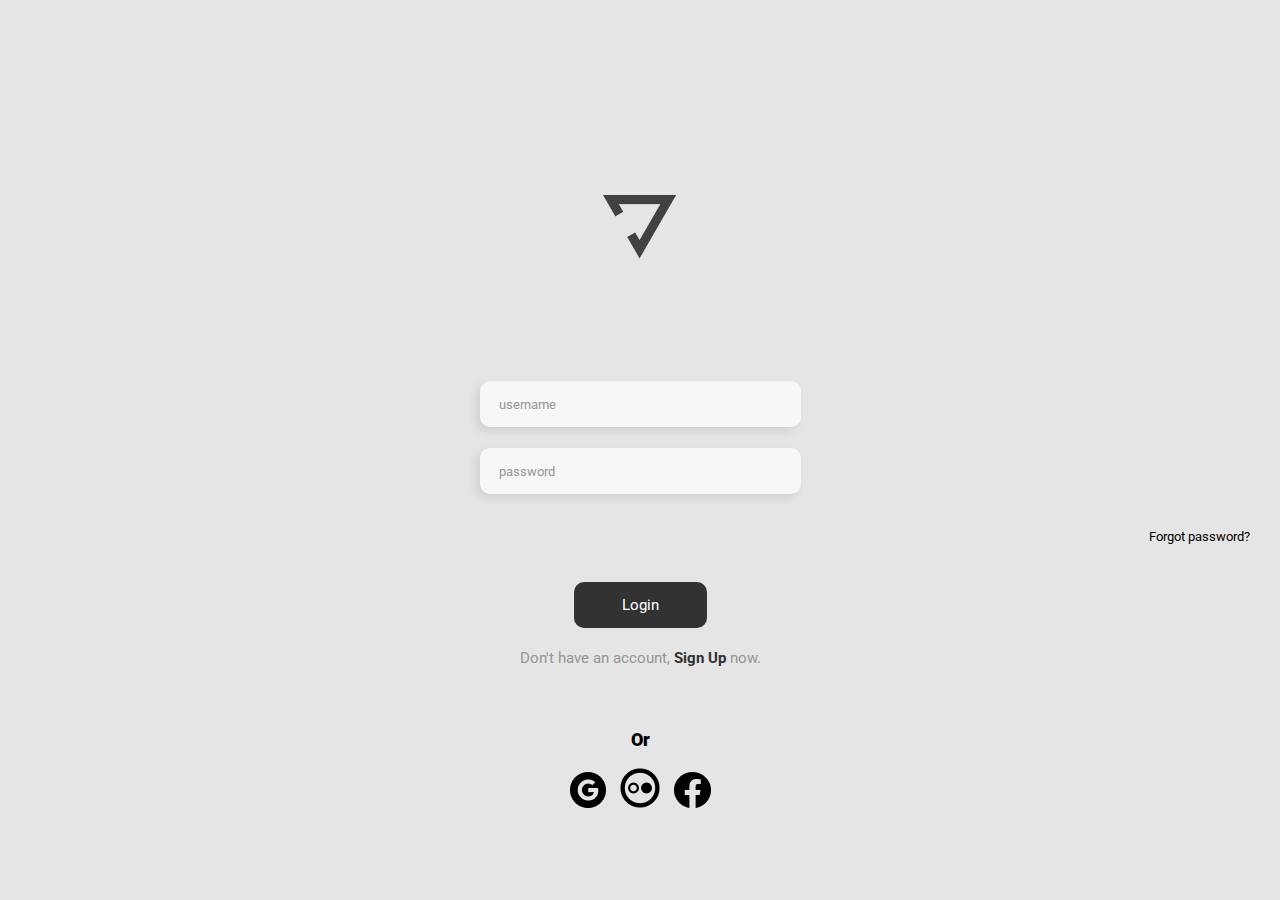
<file: html/index.html>
<!DOCTYPE html>
<html lang="en">

<head>
    <meta charset="UTF-8">
    <meta http-equiv="X-UA-Compatible" content="IE=edge">
    <meta name="viewport" content="width=device-width, initial-scale=1.0">
    <link rel="preconnect" href="https://fonts.googleapis.com">
    <link rel="preconnect" href="https://fonts.gstatic.com" crossorigin>
    <link href="https://fonts.googleapis.com/css2?family=Roboto:ital,wght@0,100;0,300;0,500;0,700;1,300&display=swap"
        rel="stylesheet">
    <link rel="apple-touch-icon" sizes="180x180" href="../favicon_io/apple-touch-icon.png">
    <link rel="icon" type="image/png" sizes="32x32" href="../favicon_io/favicon-32x32.png">
    <link rel="icon" type="image/png" sizes="16x16" href="../favicon_io/favicon-16x16.png">
    <link rel="manifest" href="/site.webmanifest">
    <link rel="stylesheet" href="../style.css">
    <title>Yoga</title>
</head>

<body>
    <div class="whole-box">
        <img class="imgyoga" src="../img/Vector-3.png" alt="simbol-yoga">
        <input placeholder="username" type="email" name="personal-email">
        <input class="input-password" placeholder="password" type="password" name="personal-email">
        <a class="forgot-password" href="">Forgot password?</a>

        <a class="home" href="./home.html"><button class="btn" type="button">Login</button></a>

        <a class="link-signup" href="">Don't have an account, <strong> Sign Up</strong> now.</a>
        <p class="or-paragraph">Or</p>

        <div class="imgbox">
            <a href="https://google.com.br">
                <img src="../img/Vector.png" alt="google">
            </a>

            <a href="#" class="img-link">
                <img src="../img/Vector-2.png" alt="dots">
            </a>

            <a href="https://facebook.com">
                <img src="../img/Vector-1.png" alt="facebook">
            </a>
        </div>
    </div>
</body>

</html>
</file>
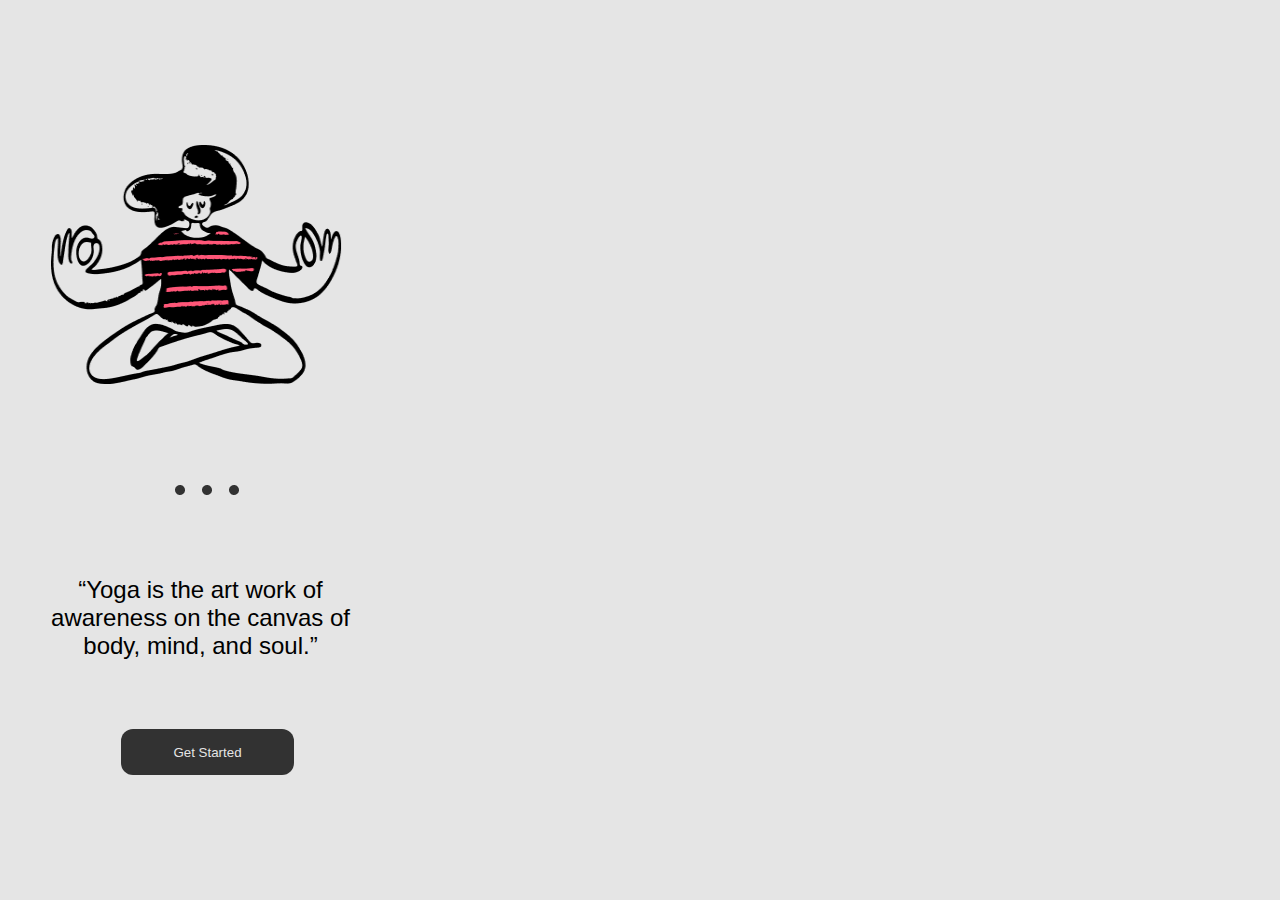
<file: html/home.html>
<!DOCTYPE html>
<html lang="en">
<head>
    <meta charset="UTF-8">
    <meta http-equiv="X-UA-Compatible" content="IE=edge">
    <meta name="viewport" content="width=device-width, initial-scale=1.0">
    <link rel="apple-touch-icon" sizes="180x180" href="../favicon_io/apple-touch-icon.png">
    <link rel="icon" type="image/png" sizes="32x32" href="../favicon_io/favicon-32x32.png">
    <link rel="icon" type="image/png" sizes="16x16" href="../favicon_io/favicon-16x16.png">
    <link rel="manifest" href="/site.webmanifest">
    <link rel="stylesheet" href="../style.css">
    <title>Yoga Presentation</title>
</head>
<body>
    <div class="whole-Box">
        <img class="img-yoga" src="../img2/Open Doodles.png" alt="img">
        <img class="img-groups" src="../img2/group.png" alt="group">

        <p class="paragraph">“Yoga is the art work of awareness on the canvas of body, 
            mind, and soul.”</p>
        <button class="boxbtn" type="button">Get Started</button>

    </div>


</body>
</html>
</file>
<file: style.css>
* {
    margin: 0;
    padding: 0;
    box-sizing: border-box;
    font-family: 'Roboto', sans-serif;
    background-color: #E5E5E5;
}

a{
    text-decoration: none;
}
.imgyoga {
    display: block;
    margin: 195px auto 122px auto;
}

input {
    display: block;
    width: 321px;
    height: 46px;
    background: #F7F7F7;
    box-shadow: -4px 4px 10px rgb(0 0 00 / 9%);
    border-radius: 10px;
    border: none;
    margin: 0 auto;
}

input::placeholder {
    font-style: normal;
    font-weight: normal;
    font-size: 13px;
    line-height: 15px;
    color: #969696;
    padding-left: 19px;
}

.input-password {
    margin-top: 21px;
}

.forgot-password {
    display: block;
    font-style: normal;
    font-weight: normal;
    font-size: 13px;
    line-height: 15px;
    color: #000;
    margin: 35px 30px 38px 0;
    text-align: right;
}

.btn {
    display: block;
    margin: 0 auto;
    background: #323232;
    box-shadow: -4px 4px 18px rgb(0, 0, 0 / 9%);
    border-radius: 10px;
    width: 133px;
    height: 46px;
    border: none;
    font-style: normal;
    font-weight: normal;
    font-size: 15px;
    line-height: 18px;
    color: #fff;
}

.link-signup {
    display: block;
    margin-top: 21px;
    margin-bottom: 62px;
    text-align: center;
    font-style: normal;
    font-weight: normal;
    font-size: 15px;
    line-height: 18px;
    color: #969696;
}

strong {
    color: #323232;
}

.or-paragraph {
    display: block;
    text-align: center;
    font-style: normal;
    font-weight: 900;
    font-size: 18px;
    line-height: 21px;

}

.imgbox{
    text-align: center;
    margin: 18px auto 80px auto;
}

.img-link{
     margin:0 10px;
}


.img-yoga {
    position: absolute;
    width: 311.05px;
    height: 239px;
    margin: 145px 51.95px 0 51px;
    padding: 0 20px 0 0;
}

.img-groups{
   position: absolute;
   width: 64px;
   height: 10px;
   left: 175px;
   top: 485px;
}

.paragraph{
    position: absolute;
    width: 327px;
    height: 176px;
    top: 576px;
    left: 37px;
    font-style: normal;
    font-weight: 500;
    font-size: 24px;
    line-height: 28px;
    text-align: center;
    color: #000;
}

.boxbtn{
    position: absolute;
    width: 173px;
    height: 46px;
    left: 121px;
    top: 729px;
    background: #323232;
    border: 0;
    border-radius: 12px;
    box-shadow: -4px 4px 18px rgb(0, 0, 0 / 9%);
    color: #E5E5E5;
}

.boxbtn:hover{
    opacity: 0.7;
    width: 190px;
    height: 52px;
    transition: 0.6s;
    left: 120px;
    background-color: #9932CC;
    color: #fff;
}
</file>
